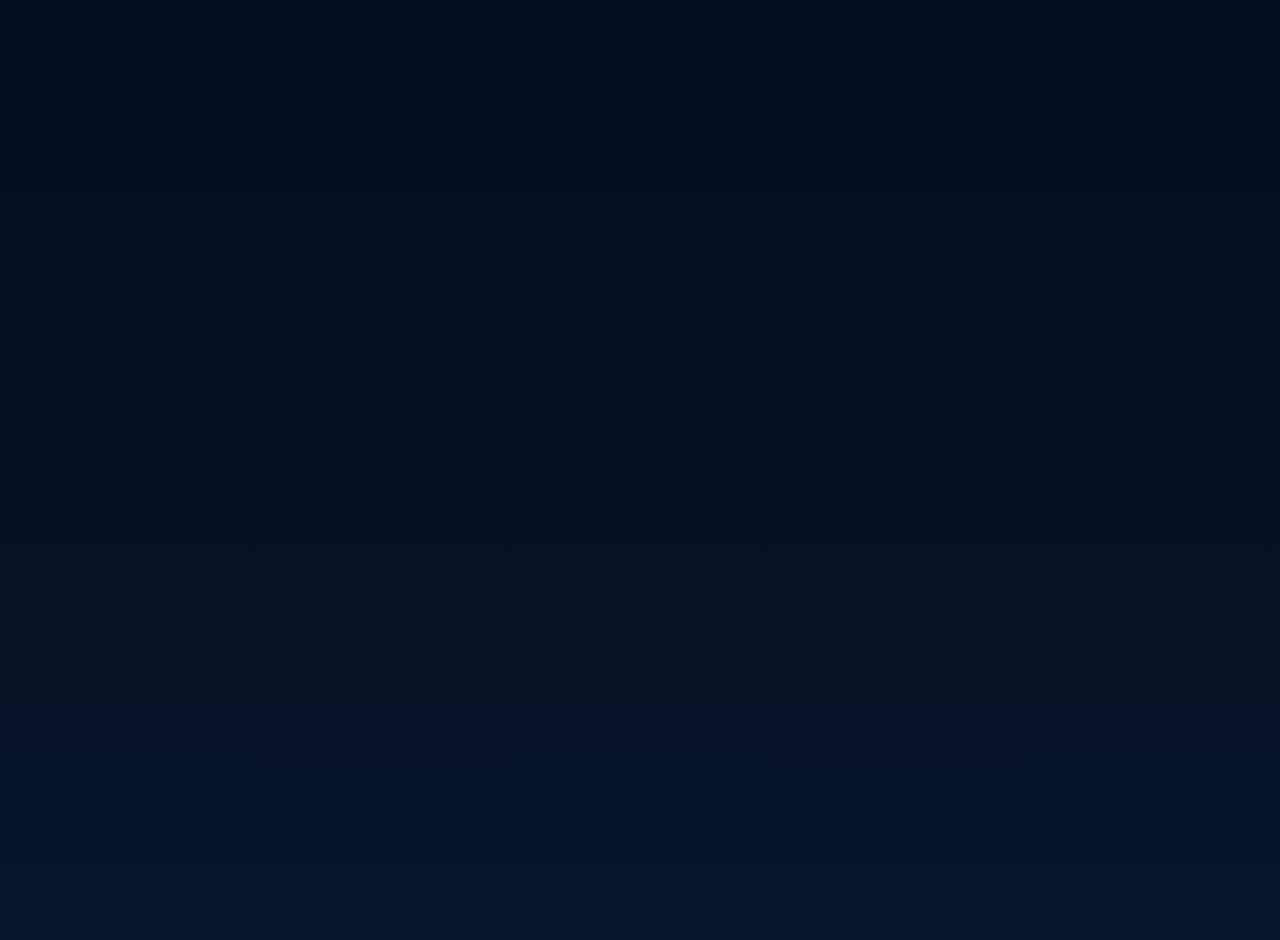
<file: Medilink (Demo)(1)/index.html>
<!doctype html>
<html lang="en">
<head>
  <meta charset="utf-8" />
  <meta name="viewport" content="width=device-width,initial-scale=1" />
  <title>MediLink – Login</title>
  <link rel="icon" type="image/svg+xml" href="assets/logo.svg" />
  <link rel="stylesheet" href="css/style.css" />
</head>

<body>
  <div class="app center fade">
    <header class="app-header">
      <div class="brand">
        <img src="assets/logo.svg" alt="MediLink logo" class="logo" />
        <div>
          <h1 class="site-title">MediLink</h1>
          <p class="tag">Connecting Doctors • Pharmacies • Patients</p>
        </div>
      </div>
    </header>

<main style="display: flex; justify-content: center;">
  <div class="login-wrapper" style="position: relative;">
    <a href="home.html" class="back-arrow" title="Back to Homepage">←</a>

    <div class="login-container card">
      <h2>Welcome to MediLink</h2>
      <p class="muted">
        A digital healthcare bridge for e-prescriptions, real-time stock, and transparent prices.
      </p>

      <form id="loginForm" class="form">
        <label>Email</label>
        <input type="email" id="email" placeholder="you@domain.test" required />
        <label>Password</label>
        <input type="password" id="password" placeholder="••••••" required />
        <label>Login as</label>
        <select id="role">
          <option value="doctor">Doctor</option>
          <option value="pharmacy">Pharmacy</option>
          <option value="patient">Patient</option>
          <option value="admin">Admin</option>
        </select>

        <div class="btn-row">
          <button type="submit" class="btn btn-primary">Sign In</button>
          <button type="button" class="btn btn-ghost" id="seedBtn">Seed Demo Data</button>
        </div>
      </form>

      <div class="demo-info">
        <h4>Demo Accounts</h4>
        <ul>
          <li><strong>Doctor:</strong> doc@medilink.test / doctor123</li>
          <li><strong>Pharmacy:</strong> pharm@medilink.test / pharm123</li>
          <li><strong>Patient:</strong> patient@medilink.test / patient123</li>
          <li><strong>Admin:</strong> admin@medilink.test / admin123</li>
        </ul>
      </div>
    </div>
  </div>
</main>


    <footer class="muted small-text">
      © 2025 MediLink Prototype – Chinhoyi University of Technology
    </footer>
  </div>

  <script src="js/backend.js"></script>
  <script src="js/app.js"></script>
  <script>
  const params = new URLSearchParams(window.location.search);
  const preRole = params.get("role");
  if (preRole) {
    document.getElementById("role").value = preRole;
  }
</script>

</body>
</html>
</file>
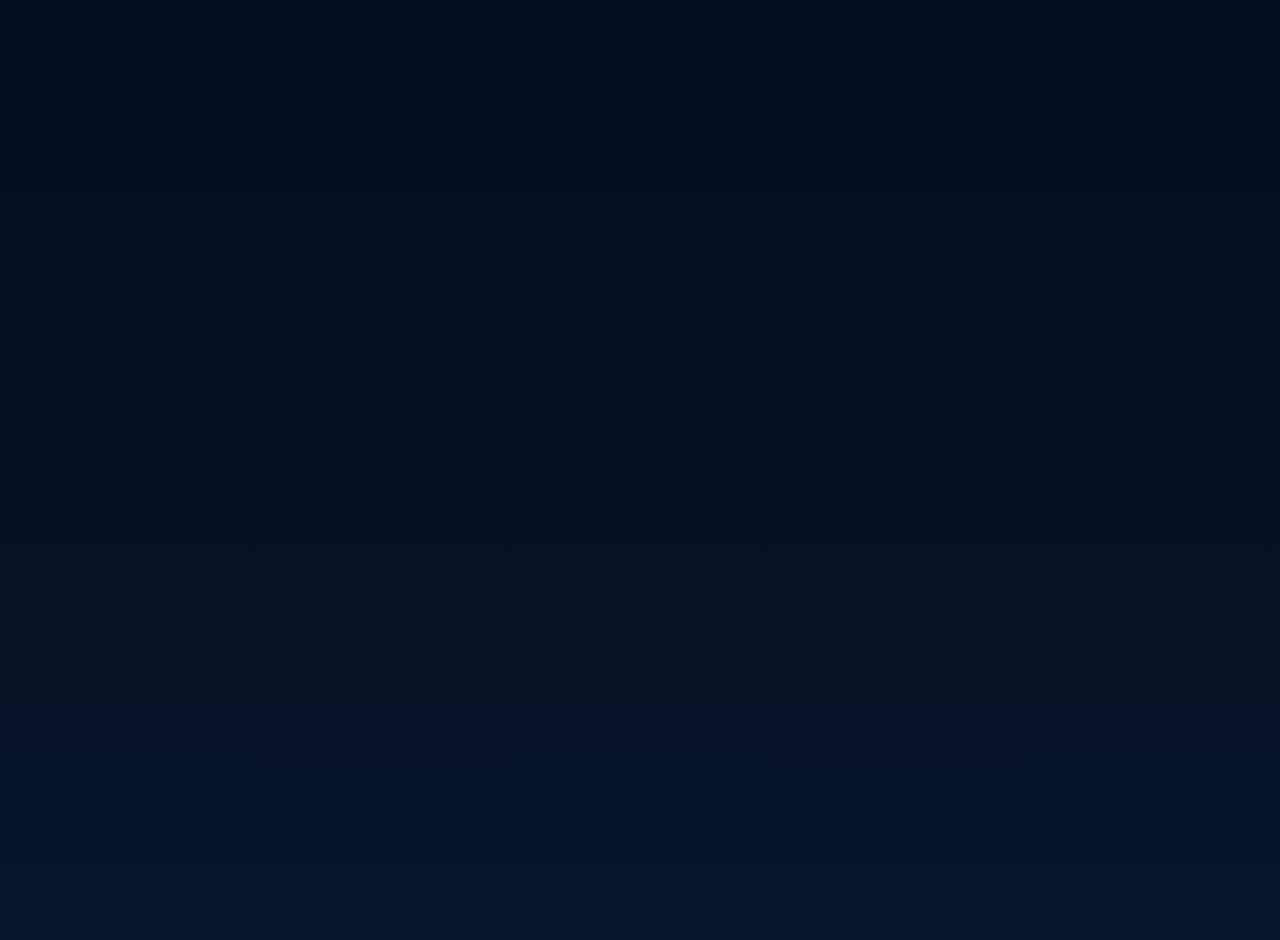
<file: Medilink (Demo)(1)/dashboard.html>
<!doctype html>
<html lang="en">
<head>
  <meta charset="utf-8" />
  <meta name="viewport" content="width=device-width,initial-scale=1" />
  <title>MediLink Dashboard</title>
  <link rel="icon" type="image/svg+xml" href="assets/logo.svg" />
  <link rel="stylesheet" href="css/style.css" />
</head>

<body>
  <div class="app">
    <header class="app-header">
      <div class="brand">
        <img src="assets/logo.svg" alt="MediLink logo" class="logo" />
        <div>
          <h1 class="site-title">MediLink Dashboard</h1>
          <p id="userRole" class="tag"></p>
        </div>
      </div>
      <nav class="nav">
        <button id="logoutBtn" class="btn btn-ghost">Logout</button>
      </nav>
    </header>

    <main id="dashboardArea" class="fade">
    </main>

    <footer class="muted small-text">
      © 2025 MediLink Prototype — Designed for Chinhoyi University of Technology
    </footer>
  </div>

  <script src="js/backend.js"></script>
  <script src="js/doctor.js"></script>
  <script src="js/pharmacy.js"></script>
  <script src="js/patient.js"></script>
  <script src="js/admin.js"></script>
  <script src="js/tatenda.js"></script>
  <script>
    document.addEventListener("DOMContentLoaded", () => {
      const user = JSON.parse(localStorage.getItem("activeUser"));
      const roleTag = document.getElementById("userRole");
      const area = document.getElementById("dashboardArea");

      if (!user) {
        window.location.href = "index.html";
        return;
      }

      roleTag.textContent = `${user.name} (${user.role.toUpperCase()})`;

      switch (user.role) {
        case "doctor":
          renderDoctorDashboard(area, user);
          break;
        case "pharmacy":
          renderPharmacyDashboard(area, user);
          break;
        case "patient":
          renderPatientDashboard(area, user);
          break;
        case "admin":
          renderAdminDashboard(area, user);
          break;
        default:
          area.innerHTML = "<p>Error: Unknown role.</p>";
      }

      document.getElementById("logoutBtn").addEventListener("click", () => {
        localStorage.removeItem("activeUser");
        window.location.href = "index.html";
      });
    });
  </script>
</body>
</html>
</file>
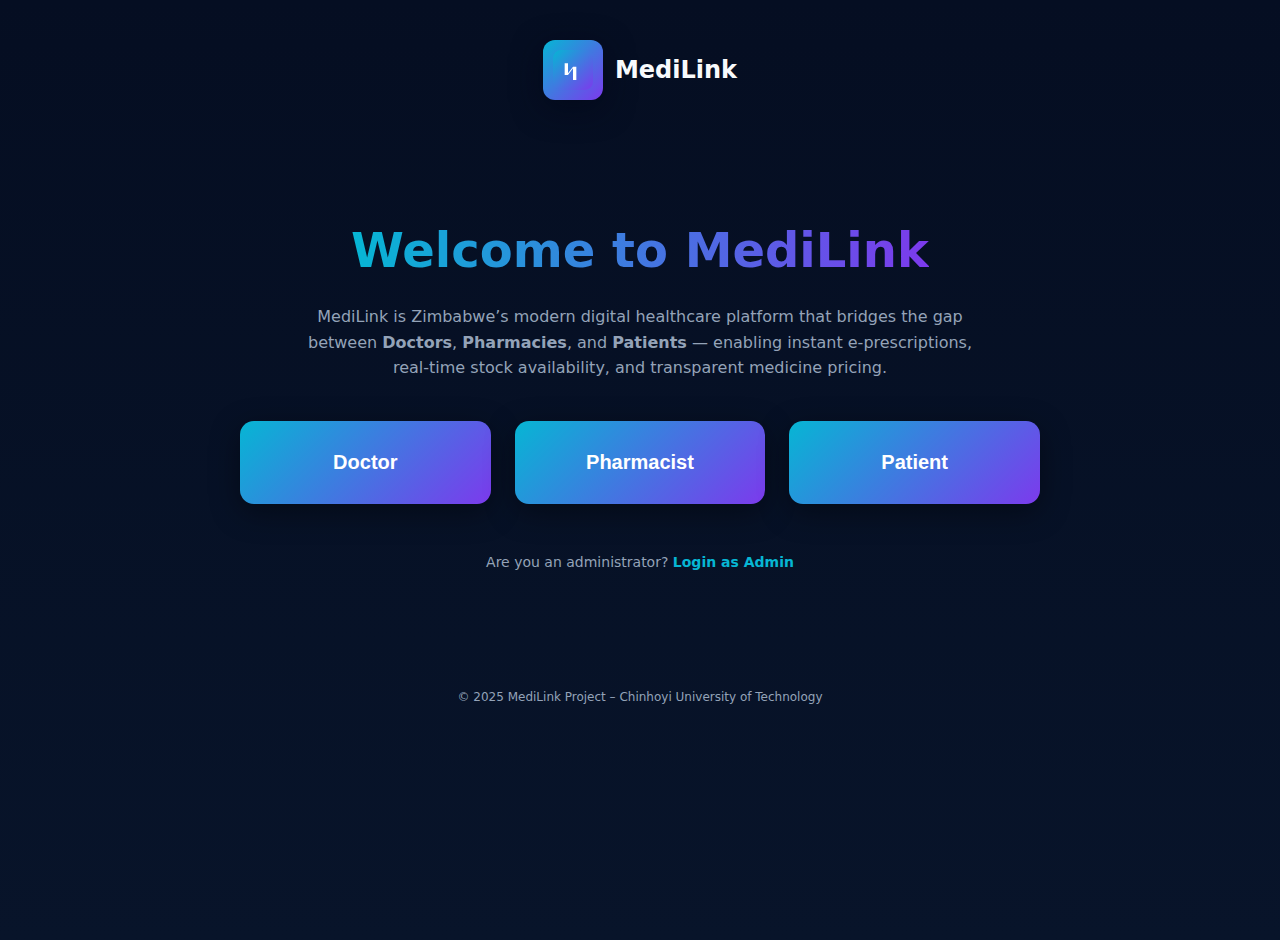
<file: Medilink (Demo)(1)/home.html>
<!doctype html>
<html lang="en">
<head>
  <meta charset="utf-8" />
  <meta name="viewport" content="width=device-width,initial-scale=1" />
  <title>MediLink – Home</title>
  <link rel="icon" type="image/svg+xml" href="assets/logo.svg" />
  <link rel="stylesheet" href="css/style.css" />
  <style>
    .home-hero {
      display: flex;
      flex-direction: column;
      align-items: center;
      text-align: center;
      padding: 60px 20px;
      animation: fadeIn 0.8s ease forwards;
    }
    .home-hero h1 {
      font-size: 48px;
      margin-bottom: 10px;
      background: linear-gradient(90deg, var(--accent), var(--accent-2));
      -webkit-background-clip: text;
      -webkit-text-fill-color: transparent;
    }
    .home-hero p {
      color: var(--muted);
      max-width: 700px;
      line-height: 1.6;
      margin-bottom: 40px;
    }
    .role-grid {
      display: grid;
      grid-template-columns: repeat(auto-fit, minmax(200px, 1fr));
      gap: 24px;
      width: 100%;
      max-width: 800px;
    }
    .role-btn {
      background: linear-gradient(135deg, var(--accent), var(--accent-2));
      border: none;
      color: #fff;
      font-size: 20px;
      font-weight: 700;
      padding: 30px;
      border-radius: var(--radius);
      cursor: pointer;
      transition: transform 0.2s ease, box-shadow 0.2s ease;
      box-shadow: 0 8px 30px rgba(0,0,0,0.4);
    }
    .role-btn:hover {
      transform: translateY(-4px);
      box-shadow: 0 12px 35px rgba(0,0,0,0.5);
    }
    .admin-link {
      margin-top: 50px;
      color: var(--muted);
      font-size: 14px;
    }
    .admin-link a {
      color: var(--accent);
      font-weight: 600;
      text-decoration: none;
    }
    .admin-link a:hover {
      text-decoration: underline;
    }
  </style>
</head>

<body>
  <div class="app">
<header class="app-header">
  <a href="home.html" class="brand" style="text-decoration:none; color:inherit;">
    <img src="assets/logo.svg" alt="MediLink logo" class="logo" />
    <div>
      <h1 class="site-title">MediLink</h1>
    </div>
  </a>
</header>

    <main class="home-hero">
      <h1>Welcome to MediLink</h1>
      <p>
        MediLink is Zimbabwe’s modern digital healthcare platform that bridges 
        the gap between <strong>Doctors</strong>, <strong>Pharmacies</strong>, 
        and <strong>Patients</strong> — enabling instant e-prescriptions, 
        real-time stock availability, and transparent medicine pricing.
      </p>

      <div class="role-grid">
        <button class="role-btn" onclick="goToLogin('doctor')">Doctor</button>
        <button class="role-btn" onclick="goToLogin('pharmacy')">Pharmacist</button>
        <button class="role-btn" onclick="goToLogin('patient')">Patient</button>
      </div>

      <div class="admin-link">
        Are you an administrator? <a href="index.html?role=admin">Login as Admin</a>
      </div>
    </main>

    <footer class="muted small-text" style="text-align:center; margin-top:60px;">
      © 2025 MediLink Project – Chinhoyi University of Technology
    </footer>
  </div>

  <script>
    function goToLogin(role) {
      window.location.href = `index.html?role=${role}`;
    }
  </script>
</body>
</html>
</file>
<file: Medilink (Demo)(1)/css/style.css>
:root {
  --bg: #081028;
  --panel: #0d1b2a;
  --card: rgba(255, 255, 255, 0.03);
  --text: #e6f2fb;
  --muted: #9fb3c8;
  --accent: #00d4ff;
  --accent-2: #7c3aed;
  --radius: 14px;
  --transition: 0.2s ease;
  --font: 'Inter', system-ui, -apple-system, 'Segoe UI', Roboto, Arial;
  --accent: #06b6d4;
  --accent-2: #7c3aed;
  --bg: #0f172a;
  --surface: #1e293b;
  --text: #f8fafc;
  --muted: #94a3b8;
}

* {
  box-sizing: border-box;
}

html, body {
  margin: 0;
  height: 100%;
  font-family: var(--font);
  background: linear-gradient(180deg, #050e22 0%, #08142a 100%);
  color: var(--text);
}

.app {
  max-width: 900px;
  margin: 40px auto;
  padding: 0 20px;
}

.center {
  display: grid;
  place-items: center;
}

header.app-header {
  display: flex;
  align-items: center;
  justify-content: center;
  gap: 16px;
  margin-bottom: 30px;
}

.brand {
  display: flex;
  gap: 12px;
  align-items: center;
}

.logo {
  width: 60px;
  height: 60px;
  border-radius: 12px;
  background: linear-gradient(135deg, var(--accent), var(--accent-2));
  padding: 10px;
  box-shadow: 0 8px 30px rgba(2, 6, 23, 0.6);
}

.site-title {
  margin: 0;
  font-size: 24px;
  font-weight: 700;
}

.tag {
  margin: 0;
  color: var(--muted);
  font-size: 13px;
}

.login-container {
  background: var(--card);
  border: 1px solid rgba(255, 255, 255, 0.05);
  border-radius: var(--radius);
  padding: 30px;
  width: 100%;
  box-shadow: 0 10px 40px rgba(0, 0, 0, 0.5);
  backdrop-filter: blur(8px);
  animation: fadeIn 0.7s ease forwards;
}

.login-container h2 {
  margin-top: 0;
}

.form {
  margin-top: 16px;
}

label {
  display: block;
  font-size: 13px;
  color: var(--muted);
  margin-bottom: 6px;
}

input, select {
  width: 100%;
  padding: 10px;
  border-radius: 10px;
  border: 1px solid rgba(255, 255, 255, 0.05);
  background: rgba(255, 255, 255, 0.02);
  color: var(--text);
  font-size: 14px;
  margin-bottom: 14px;
  transition: var(--transition);
}

input:focus, select:focus {
  border-color: var(--accent);
  outline: none;
  background: rgba(255, 255, 255, 0.06);
}

.btn {
  display: inline-flex;
  align-items: center;
  justify-content: center;
  font-weight: 600;
  border: none;
  border-radius: 10px;
  cursor: pointer;
  padding: 10px 18px;
  transition: transform var(--transition), box-shadow var(--transition);
}

.btn-primary {
  background: linear-gradient(90deg, var(--accent), var(--accent-2));
  color: #021028;
  box-shadow: 0 6px 20px rgba(0, 212, 255, 0.25);
}

.btn-primary:hover {
  transform: translateY(-2px);
  box-shadow: 0 10px 30px rgba(0, 212, 255, 0.35);
}

.btn-ghost {
  background: transparent;
  border: 1px solid rgba(255, 255, 255, 0.08);
  color: var(--muted);
}

.btn-ghost:hover {
  background: rgba(255, 255, 255, 0.04);
  color: var(--text);
}

.btn-row {
  display: flex;
  gap: 10px;
  margin-top: 10px;
}

.demo-info {
  margin-top: 24px;
  background: rgba(255, 255, 255, 0.02);
  border-radius: var(--radius);
  padding: 16px;
}

.demo-info ul {
  padding-left: 18px;
  margin: 8px 0 0 0;
  color: var(--muted);
}

.muted {
  color: var(--muted);
}

.small-text {
  font-size: 12px;
}

.fade {
  opacity: 0;
  animation: fadeIn 0.7s ease forwards;
}

@keyframes fadeIn {
  from {
    opacity: 0;
    transform: translateY(8px);
  }
  to {
    opacity: 1;
    transform: none;
  }
}
.data-table {
  width: 100%;
  border-collapse: collapse;
  margin-top: 10px;
  font-size: 14px;
}

.data-table th, .data-table td {
  padding: 10px;
  border-bottom: 1px solid rgba(255, 255, 255, 0.05);
  text-align: left;
}

.data-table th {
  color: var(--accent);
}

.stats-grid {
  display: grid;
  grid-template-columns: repeat(4, 1fr);
  gap: 12px;
  margin-top: 14px;
}

.stat-card {
  background: rgba(255, 255, 255, 0.03);
  border-radius: var(--radius);
  padding: 16px;
  text-align: center;
}

.stat-card h3 {
  margin: 0;
  color: var(--accent);
}

.logo-text {
  width: 60px;
  height: 60px;
  border-radius: 12px;
  background: linear-gradient(135deg, #06b6d4, #7c3aed);
  color: #fff;
  font-weight: 800;
  font-size: 26px;
  display: flex;
  align-items: center;
  justify-content: center;
  box-shadow: 0 8px 30px rgba(2, 6, 23, 0.6);
}
.back-arrow {
  position: absolute;
  left: 1px;
  top: -9%;
  transform: translateY(-50%);
  font-size: 20px;
  text-decoration: none;
  color: var(--accent);
  background: rgba(255, 255, 255, 0.05);
  border: 1px solid rgba(255, 255, 255, 0.08);
  padding: 6px 12px;
  border-radius: 10px;
}

.back-arrow:active {
  background: rgba(255, 255, 255, 0.1);
}
</file>
